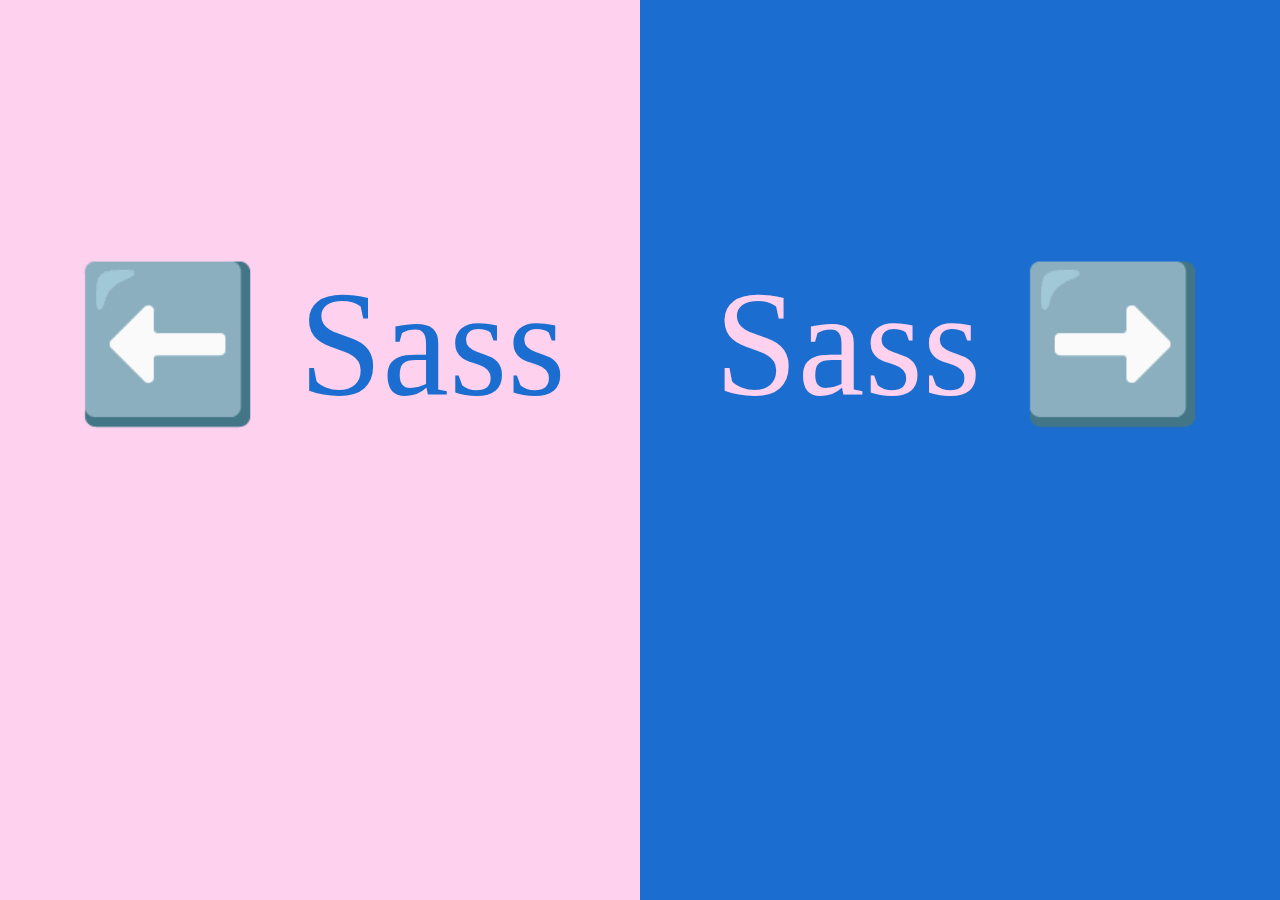
<file: sass-01/index.html>
<!DOCTYPE html>
<html lang="pt-br">
<head>
  <meta charset="UTF-8">
  <meta http-equiv="X-UA-Compatible" content="IE=edge">
  <meta name="viewport" content="width=device-width, initial-scale=1.0">
  <link rel="stylesheet" href="styles/style.css">
  <title>Sass</title>
</head>
<body>
  <div class="container">
    <div class="esquerdo">
      <div class="texto">
        ⬅️ Sass
      </div>
    </div>
    <div class="direito">
      <div class="texto">
        Sass ➡️
      </div>
    </div>
  </div>
</body>
</html>
</file>
<file: sass-01/styles/style.css>
body {
  margin: 0;
  padding: 0;
}

.container {
  height: 100vh;
  display: flex;
}
.container .esquerdo {
  width: 50%;
  background-color: #FED1EF;
}
.container .esquerdo .texto {
  margin-top: 40%;
  text-align: center;
  font-size: 150px;
  color: #1C6DD0;
}
.container .direito {
  width: 50%;
  background-color: #1C6DD0;
}
.container .direito .texto {
  margin-top: 40%;
  text-align: center;
  font-size: 150px;
  color: #FED1EF;
}/*# sourceMappingURL=style.css.map */
</file>
